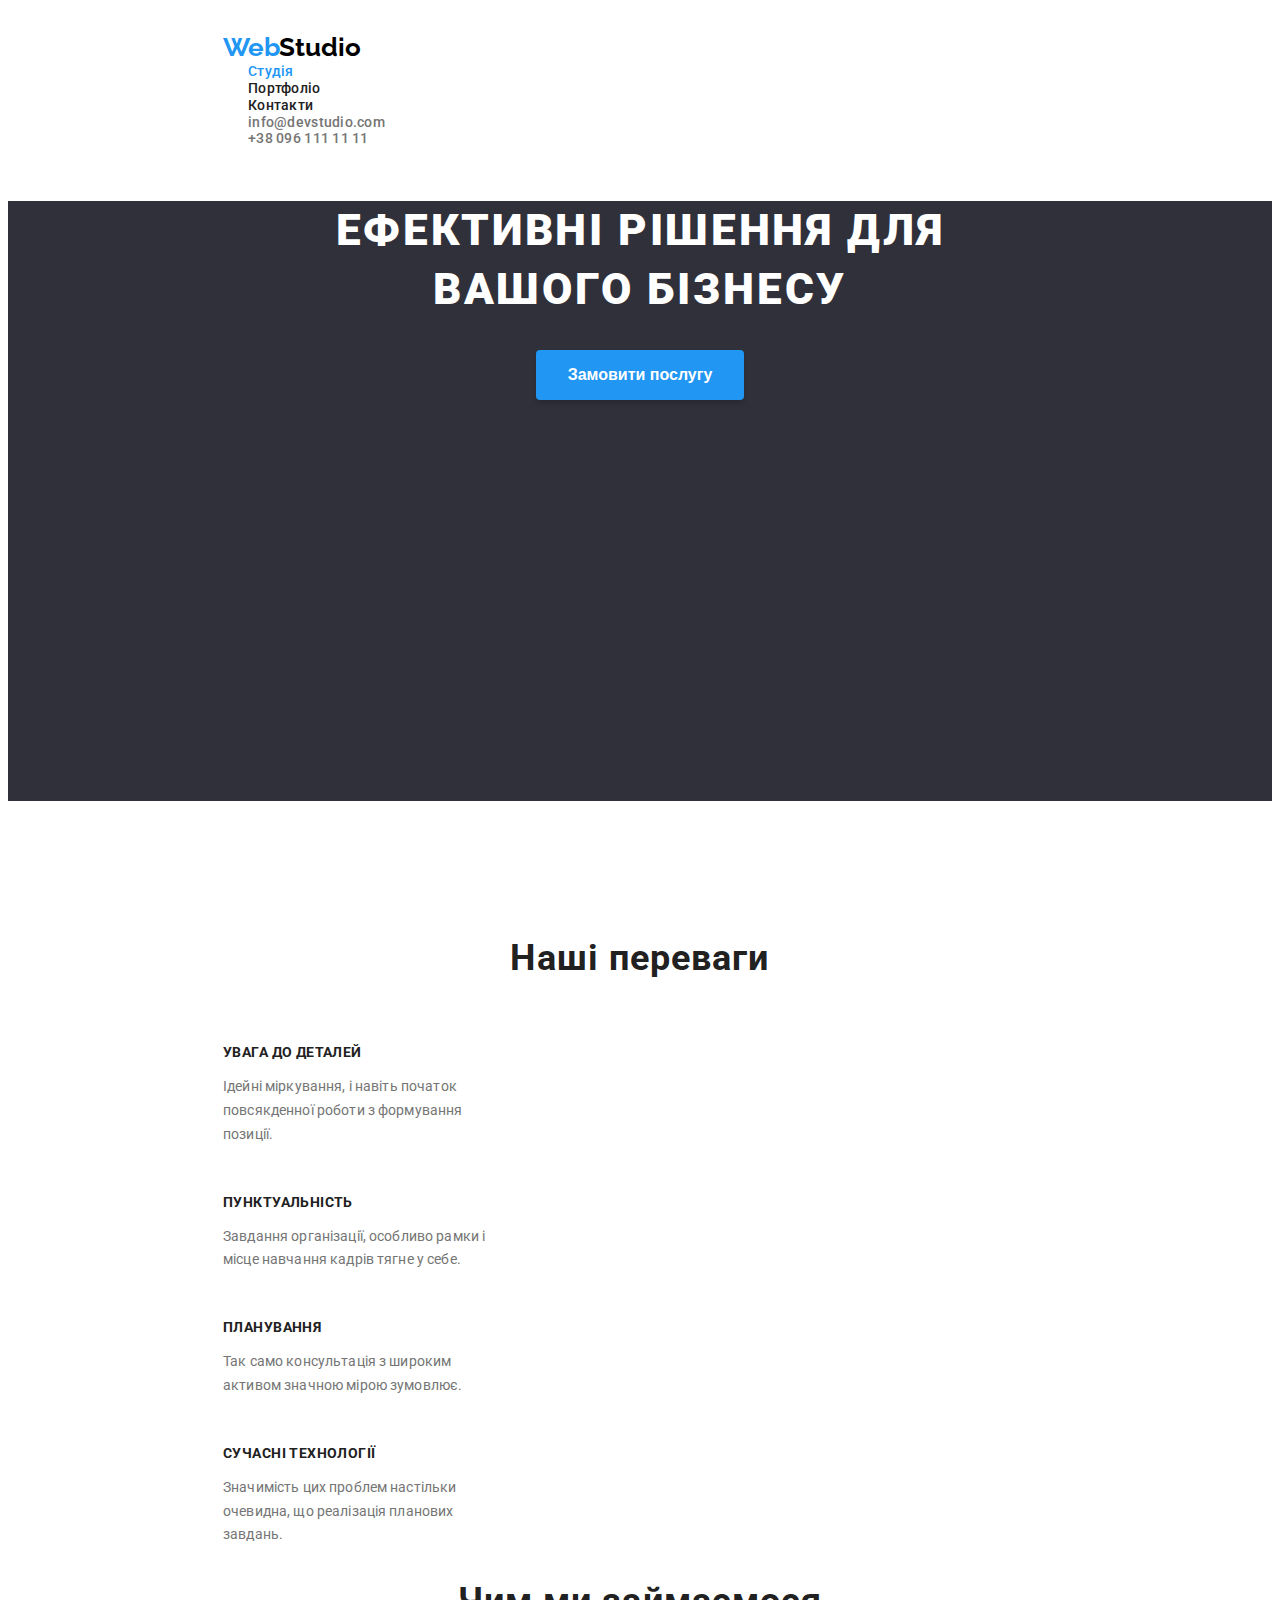
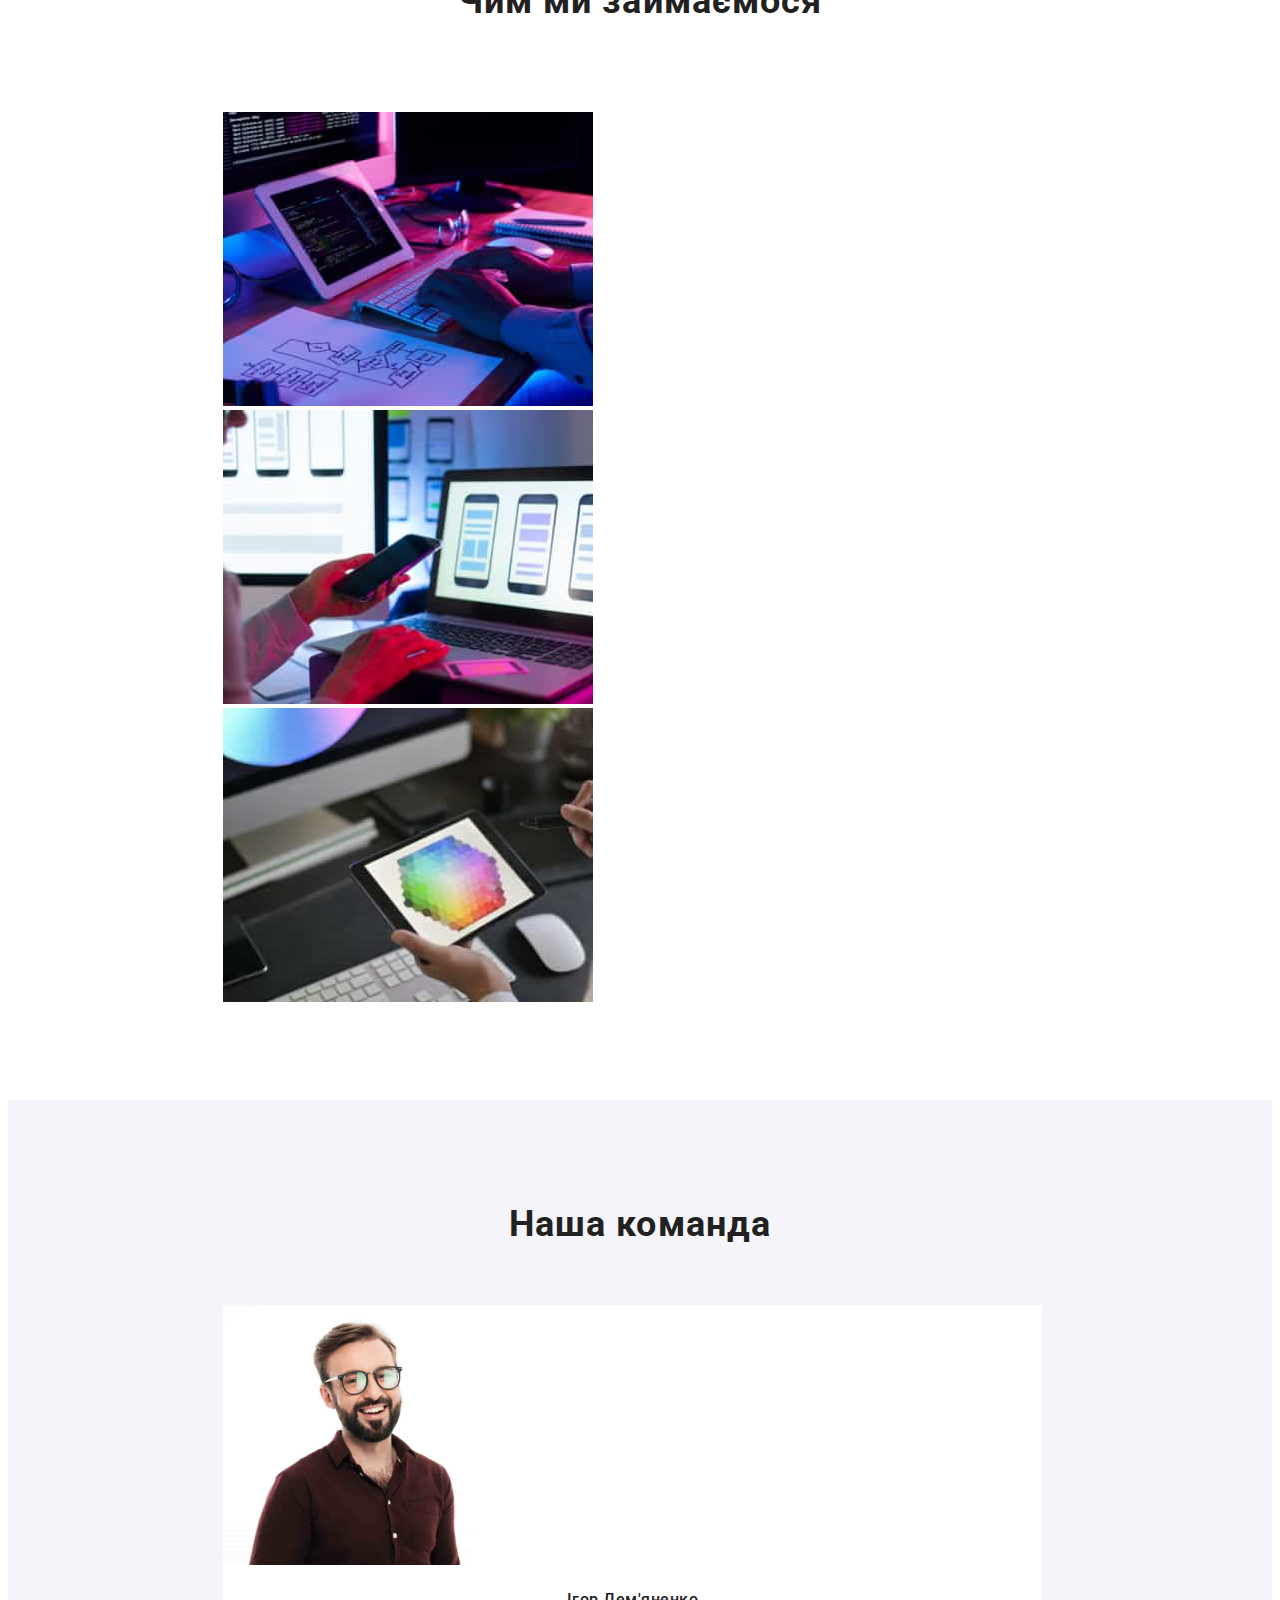
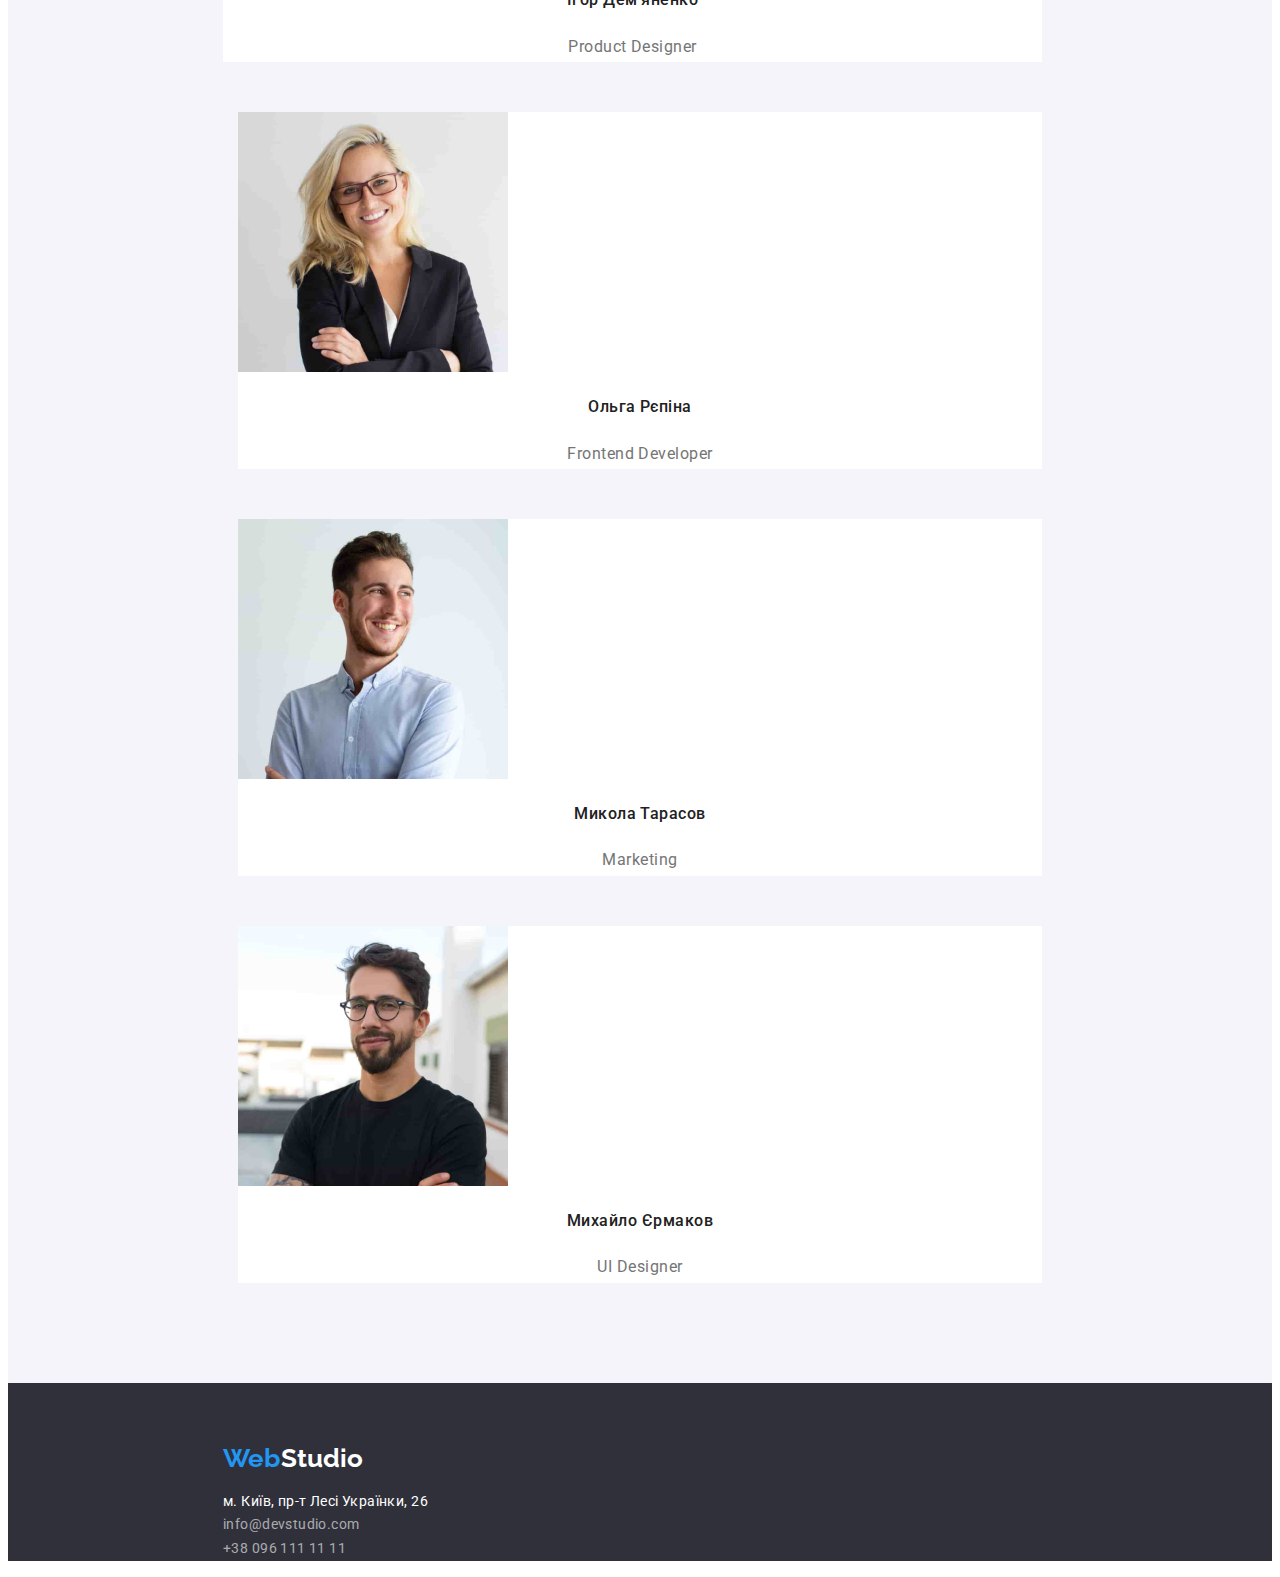
<file: index.html>
<!DOCTYPE html>
<html lang="uk">
  <head>
    <meta charset="UTF-8" />
    <meta http-equiv="X-UA-Compatible" content="IE=edge" />
    <meta name="viewport" content="width=device-width, initial-scale=1.0" />
    <link rel="preconnect" href="https://fonts.googleapis.com" />
    <link rel="preconnect" href="https://fonts.gstatic.com" crossorigin />
    <link
      href="https://fonts.googleapis.com/css2?family=Raleway:wght@700&family=Roboto:wght@400;500;700;900&display=swap"
      rel="stylesheet"
    />
    <link rel="stylesheet" href="css/styles.css"/>
    <title>Студія</title>
  </head>
  <body class="body">
    <header class="header">
      <a href="index.html" class="header-logo">
        <span class="header-logo-web">Web</span>
        Studio
      </a>
      <nav>
        <ul class="header-menu">
          <li><a href="index.html" class="header-nav active-header">Студія</a></li>
          <li><a href="portfolio.html" class="header-nav">Портфоліо</a></li>
          <li><a href="/Contacts" class="header-nav">Контакти</a></li>
        </ul>
      </nav>
      <ul class="header-contacts">
        <li><a href="mailto:info@devstudio.com" class="header-mail">info@devstudio.com</a></li>
        <li><a href="tel:+380961111111" class="header-phone">+38 096 111 11 11</a></li>
      </ul>
    </header>
    <main>
      <section class="main-background">
        <div class="main-background-content">
        <h1 class="title">Ефективні рішення для вашого бізнесу</h1>
        <button type="button" class="main-background-button">Замовити послугу</button>
        </div>
      </section>
      <section class="advances">
        <h2 class="advances-title">Наші переваги</h2>
        <ul class="advances-list">
          <li class="advances-list-item">
            <h3 class="advances-list-title">УВАГА ДО ДЕТАЛЕЙ</h3>
            <p class="advances-descriptions">
              Ідейні міркування, і навіть початок повсякденної роботи з формування позиції.
            </p>
          </li>
          <li class="advances-list-item">
            <h3 class="advances-list-title">ПУНКТУАЛЬНІСТЬ</h3>
            <p class="advances-descriptions">
              Завдання організації, особливо рамки і місце навчання кадрів тягне у себе.
            </p>
          </li>
          <li class="advances-list-item">
            <h3 class="advances-list-title">ПЛАНУВАННЯ</h3>
            <p class="advances-descriptions">
              Так само консультація з широким активом значною мірою зумовлює.
            </p>
          </li>
          <li class="advances-list-item">
            <h3 class="advances-list-title">СУЧАСНІ ТЕХНОЛОГІЇ</h3>
            <p class="advances-descriptions">
              Значимість цих проблем настільки очевидна, що реалізація планових завдань.
            </p>
          </li>
        </ul>
      </section>
      <section class="our-occupation">
        <h2 class="subtitle">Чим ми займаємося</h2>
        <ul class="our-occupation-pictures">
          <li>
            <img src="images/our_occupation1.jpg" alt="our-occupation" width="370" height="294" />
          </li>
          <li>
            <img src="images/our_occupation2.jpg" alt="our-occupation" width="370" height="294" />
          </li>
          <li>
            <img src="images/our_occupation3.jpg" alt="our-occupation" width="370" height="294" />
          </li>
        </ul>
      </section>
      <section class="our-team">
        <h2 class="subtitle">Наша команда</h2>
        <ul class="our-team-content">
          <li class="our-team-card">
            <img src="images/our_team1.jpg" alt="our_team" width="270" height="260" />
            <p>
              <h3 class="our-team-workers">Ігор Дем'яненко</h3>
              <p class="career">Product Designer</p>
            </p>
          </li>
          <li class="our-team-card">
            <img src="images/our_team2.jpg" alt="our_team" width="270" height="260" />
            <p>
              <h3 class="our-team-workers">Ольга Рєпіна</h3>
              <p class="career">Frontend Developer</p>
            </p>
          </li>
          <li class="our-team-card">
            <img src="images/our_team3.jpg" alt="our_team" width="270" height="260" />
            <p>
              <h3 class="our-team-workers">Микола Тарасов</h3>
              <p class="career">Marketing</p>
            </p>
          </li>
          <li class="our-team-card">
            <img src="images/our_team4.jpg" alt="our_team" width="270" height="260" />
            <p>
              <h3 class="our-team-workers">Михайло Єрмаков</h3>
              <p class="career">UI Designer</p>
            </p>
          </li>
        </ul>
      </section>
    </main>
    <footer>
      <section class="footer-content">
      <a href="index.html" class="home-logo">
        <span class="header-logo-web">Web</span>
        Studio
      </a>
      <address>
        <ul class="footer-contacts">
          <li>
            <a
              href="https://www.google.com/maps/place/%D0%B1%D1%83%D0%BB%D1%8C%D0%B2%D0%B0%D1%80+%D0%9B%D0%B5%D1%81%D1%96+%D0%A3%D0%BA%D1%80%D0%B0%D1%97%D0%BD%D0%BA%D0%B8,+26,+%D0%9A%D0%B8%D1%97%D0%B2,+02000/@50.4265807,30.5383858,17z/data=!3m1!4b1!4m5!3m4!1s0x40d4cf0e033ecbe9:0x57a4dffefec77da0!8m2!3d50.4265807!4d30.5383858"
              target="_blank"
              rel="noopener noreferrer"
              class="footer-adress"
              >м. Київ, пр-т Лесі Українки, 26</a
            >
          </li>
          <li><a href="mailto:info@devstudio.com" class="footer-mail">info@devstudio.com</a></li>
          <li><a href="tel:+380961111111" class="footer-phone">+38 096 111 11 11</a></li>
        </ul>
      </address>
      </section>
    </footer>
  </body>
</html>
</file>
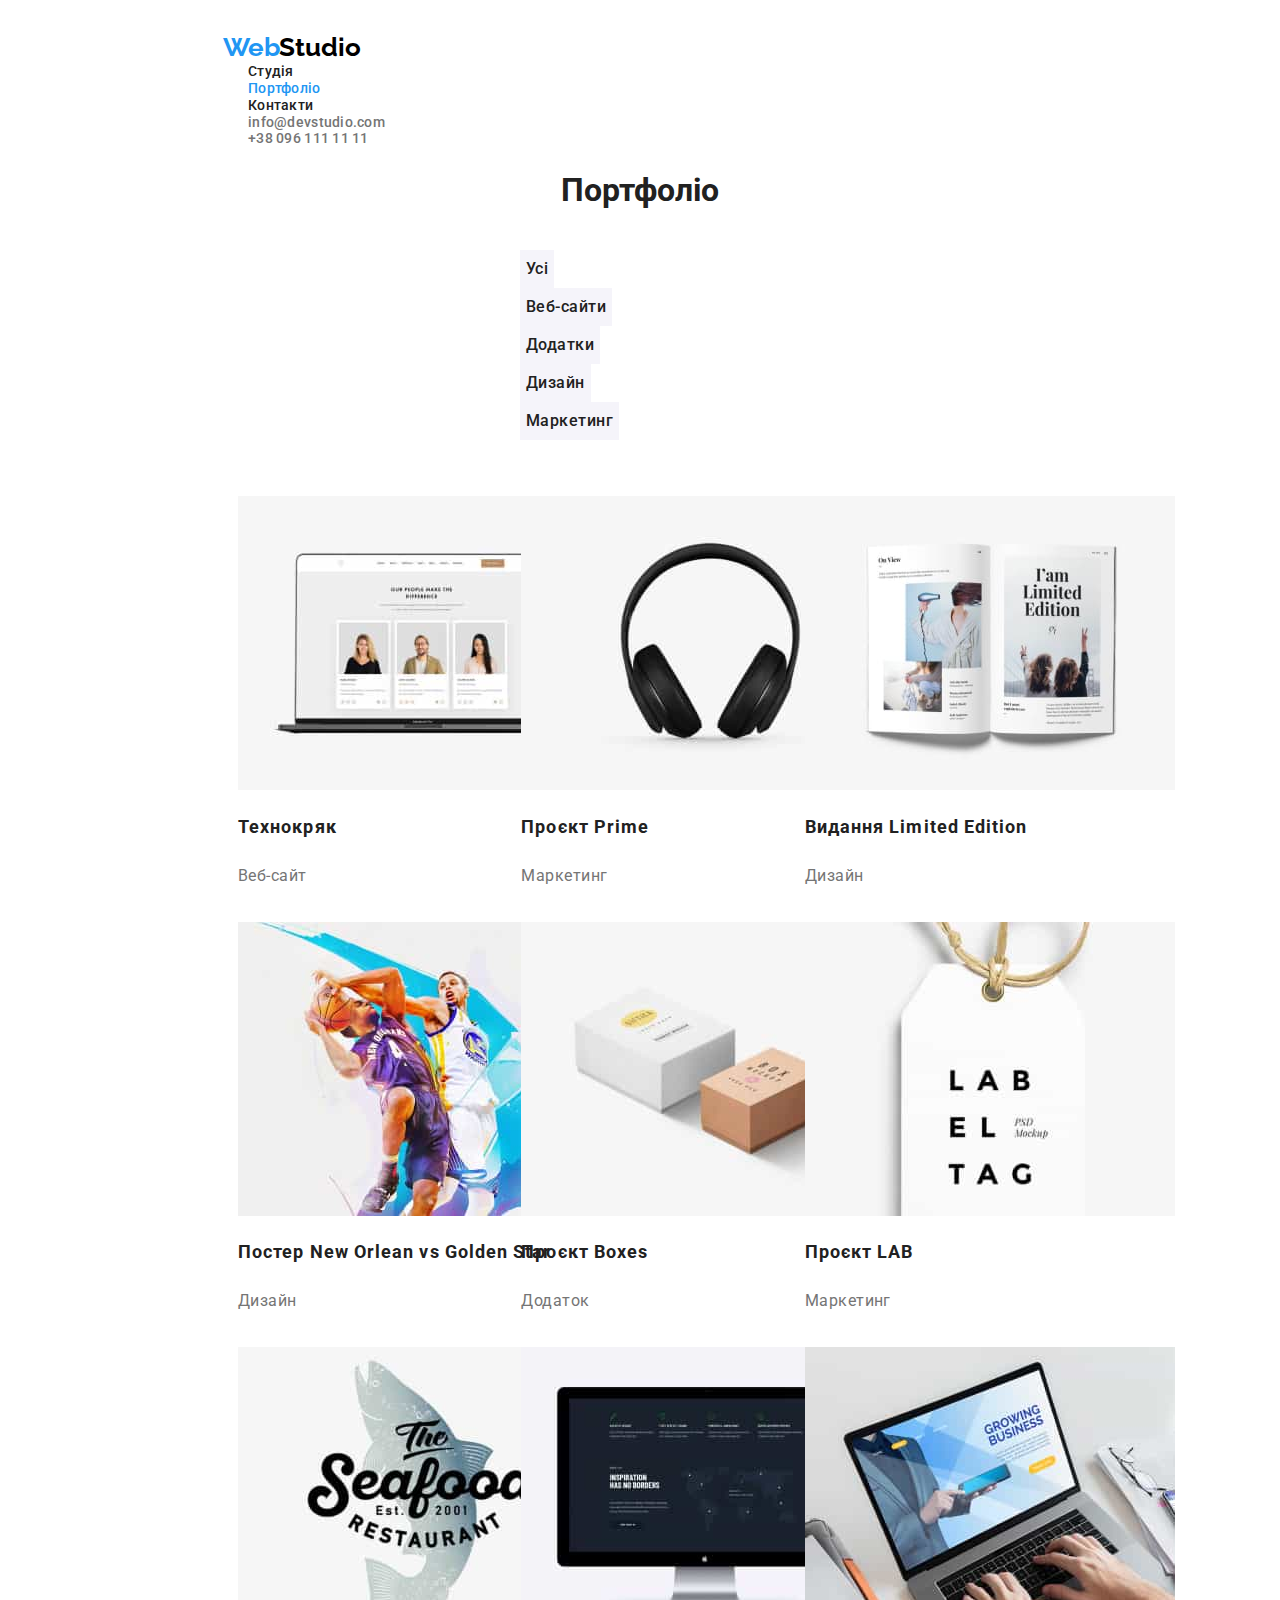
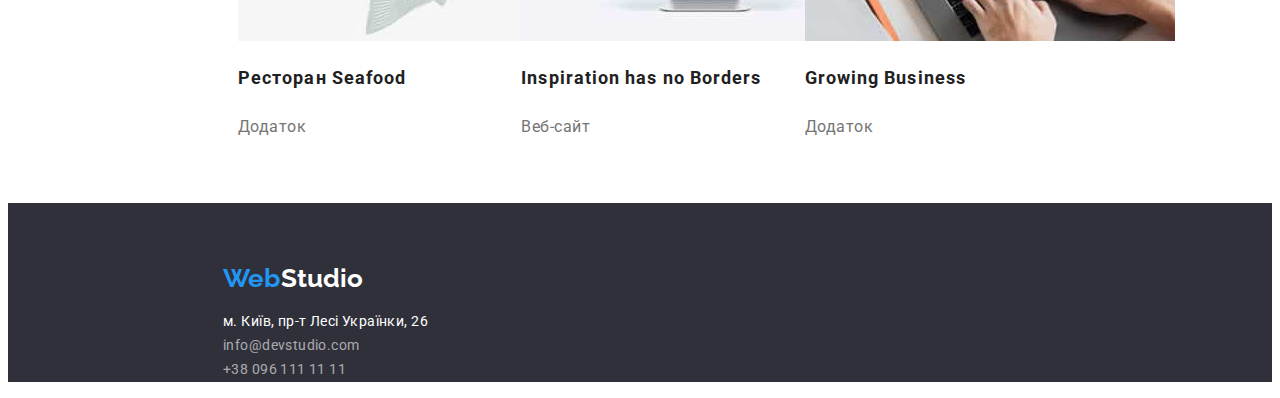
<file: portfolio.html>
<!DOCTYPE html>
<html lang="uk">
  <head>
    <meta charset="UTF-8" />
    <meta http-equiv="X-UA-Compatible" content="IE=edge" />
    <meta name="viewport" content="width=device-width, initial-scale=1.0" />
    <link rel="preconnect" href="https://fonts.googleapis.com" />
    <link rel="preconnect" href="https://fonts.gstatic.com" crossorigin />
    <link
      href="https://fonts.googleapis.com/css2?family=Raleway:wght@700&family=Roboto:wght@400;500;700;900&display=swap"
      rel="stylesheet"
    />
    <link rel="stylesheet" href="css/styles.css" />
    <title>Студія</title>
  </head>
  <body class="body">
    <header class="header">
      <a href="index.html" class="header-logo">
        <span class="header-logo-web">Web</span>
        Studio
      </a>
      <nav>
        <ul class="header-menu">
          <li><a href="index.html" class="header-nav">Студія</a></li>
          <li><a href="portfolio.html" class="header-nav active-portfolio">Портфоліо</a></li>
          <li><a href="/Contacts" class="header-nav">Контакти</a></li>
        </ul>
      </nav>
      <ul class="header-contacts">
        <li><a href="mailto:info@devstudio.com" class="header-mail">info@devstudio.com</a></li>
        <li><a href="tel:+380961111111" class="header-phone">+38 096 111 11 11</a></li>
      </ul>
    </header>
    <main>
      <section class="portfolio-page">
        <h1 class="portfolio-page-title">Портфоліо</h1>
        <ul class="button-portfolio-list">
          <li>
            <button type="button" class="button-portfolio-link">Усі</button>
          </li>
          <li>
            <button type="button" class="button-portfolio-link">Веб-сайти</button>
          </li>
          <li>
            <button type="button" class="button-portfolio-link">Додатки</button>
          </li>
          <li>
            <button type="button" class="button-portfolio-link">Дизайн</button>
          </li>
          <li>
            <button type="button" class="button-portfolio-link">Маркетинг</button>
          </li>
        </ul>
        <section class="portfolio">
          <ul class="porfolio-cards-block">
            <li class="portfolio-examples-card">
              <a href="#" class="portfolio-cards-link">
                <img src="images/1web-site.jpg" alt="web-site" width="370" height="294" />
                <h2 class="portfolio-name">Технокряк</h2>
                <p class="type-of-project">Веб-сайт</p>
              </a>
            </li>
            <li class="portfolio-examples-card">
              <a href="#" class="portfolio-cards-link">
                <img src="images/2designe.jpg" alt="design" width="370" height="294" />
                <h2 class="portfolio-name">Постер New Orlean vs Golden Star</h2>
                <p class="type-of-project">Дизайн</p>
              </a>
            </li>
            <li class="portfolio-examples-card">
              <a href="#" class="portfolio-cards-link">
                <img src="images/3app.jpg" alt="app" width="370" height="294" />
                <h2 class="portfolio-name">Ресторан Seafood</h2>
                <p class="type-of-project">Додаток</p>
              </a>
            </li>
            <li class="portfolio-examples-card">
              <a href="#" class="portfolio-cards-link">
                <img src="images/4heaphone.jpg" alt="headphone" width="370" height="294" />
                <h2 class="portfolio-name">Проєкт Prime</h2>
                <p class="type-of-project">Маркетинг</p>
              </a>
            </li>
            <li class="portfolio-examples-card">
              <a href="#" class="portfolio-cards-link">
                <img src="images/5app.jpg" alt="app" width="370" height="294" />
                <h2 class="portfolio-name">Проєкт Boxes</h2>
                <p class="type-of-project">Додаток</p>
              </a>
            </li>
            <li class="portfolio-examples-card">
              <a href="#" class="portfolio-cards-link">
                <img src="images/6web-site.jpg" alt="web-site" width="370" height="294" />
                <h2 class="portfolio-name">Inspiration has no Borders</h2>
                <p class="type-of-project">Веб-сайт</p>
              </a>
            </li>
            <li class="portfolio-examples-card">
              <a href="#" class="portfolio-cards-link">
                <img src="images/7designe.jpg" alt="design" width="370" height="294" />
                <h2 class="portfolio-name">Видання Limited Edition</h2>
                <p class="type-of-project">Дизайн</p>
              </a>
            </li>
            <li class="portfolio-examples-card">
              <a href="#" class="portfolio-cards-link">
                <img src="images/8marketing.jpg" alt="marketing" width="370" height="294" />
                <h2 class="portfolio-name">Проєкт LAB</h2>
                <p class="type-of-project">Маркетинг</p>
              </a>
            </li>
            <li class="portfolio-examples-card">
              <a href="#" class="portfolio-cards-link">
                <img src="images/9app.jpg" alt="app" width="370" height="294" />
                <h2 class="portfolio-name">Growing Business</h2>
                <p class="type-of-project">Додаток</p>
              </a>
            </li>
          </ul>
        </section>
      </section>
    </main>
    <footer>
      <div class="footer-content">
        <a href="index.html" class="home-logo">
          <span class="header-logo-web">Web</span>
          Studio
        </a>
        <address>
          <ul class="footer-contacts">
            <li>
              <a
                href="https://www.google.com/maps/place/%D0%B1%D1%83%D0%BB%D1%8C%D0%B2%D0%B0%D1%80+%D0%9B%D0%B5%D1%81%D1%96+%D0%A3%D0%BA%D1%80%D0%B0%D1%97%D0%BD%D0%BA%D0%B8,+26,+%D0%9A%D0%B8%D1%97%D0%B2,+02000/@50.4265807,30.5383858,17z/data=!3m1!4b1!4m5!3m4!1s0x40d4cf0e033ecbe9:0x57a4dffefec77da0!8m2!3d50.4265807!4d30.5383858"
                target="_blank"
                rel="noopener noreferrer"
                class="footer-adress"
                >м. Київ, пр-т Лесі Українки, 26</a
              >
            </li>
            <li><a href="mailto:info@devstudio.com" class="footer-mail">info@devstudio.com</a></li>
            <li><a href="tel:+380961111111" class="footer-phone">+38 096 111 11 11</a></li>
          </ul>
        </address>
      </div>
    </footer>
  </body>
</html>
</file>
<file: css/styles.css>
:root{
    --primary-color: #2196F3;
    --baner-color: #2F303A;
    --background-color: ##FFFFFF;
}

body{
    font-family: 'Roboto', sans-serif;
    color: #212121;
}

.header-logo-web {
    color:var(--primary-color);
}

.header-logo {
    color: black;
    text-decoration: none;
    font-family: 'Raleway', sans-serif;
    font-weight: 700;
    font-size: 26px;
    line-height: 1.2;
    word-spacing: -7px;
}

.header-menu,
.header-contacts {
    list-style-type: none;
    text-decoration: none;
    margin: 0;
    padding: 0;
    font-weight: 500;
    font-size: 14px;
    line-height: 1.2;
    letter-spacing: 0.02em;
}

.header-nav {
    text-decoration: inherit;
    color: inherit;
    margin: 0 25px;
}

.header-nav:hover,
.header-nav:focus {
    color:var(--primary-color);
}

.header-mail,
.header-phone {
    color: #757575;
    text-decoration: none;
    margin: 0 25px;
}

.header-mail:hover,
.header-mail:focus,
.header-phone:hover,
.header-phone:focus {
    color:var(--primary-color);
}

.header {
    padding: 24px 215px;
    align-items: center;
    height: 100%;
    background-color: white;
}

.main-background{
    background: var(--baner-color);
    height: 600px;
}

.title{
    color: white;
    font-weight: 900;
    font-size: 44px;
    line-height: 1.36;
    text-align: center;
    letter-spacing: 0.06em;
    text-transform: uppercase;
}

.main-background-content{
    width: 695px;
    margin: auto;
    text-align: center;
}

.main-background-button{
    border: none;
    padding: 10px 32px;
    background: var(--primary-color);
    box-shadow: 0px 4px 4px rgba(0, 0, 0, 0.15);
    border-radius: 4px;
    color: white;
    font-weight: 700;
    font-size: 16px;
    line-height: 1.9;
    cursor: pointer;
}

.advances-title{
    font-weight: 700;
    font-size: 36px;
    line-height: 1.86;
    text-align: center;
    letter-spacing: 0.03em;
}

.advances-list{
    list-style-type: none;
    width: 100%; 
    padding: 0;
    margin-bottom: 0;
}

.advances{
    padding: 94px 200px 0 200px;
    background-color: var(--background-color);
}

.advances-list-item{
    padding: 10px 15px;
    width: 270px;
}

.advances-descriptions{
    font-size: 14px;
    line-height: 1.7;
    letter-spacing: 0.01em;
    color: #757575;
}

.advances-list-title{   
    font-weight: 700;
    font-size: 14px;
    line-height: 1.14;
    letter-spacing: 0.03em;
    text-transform: uppercase;
}

.our-occupation{
    background: var(--background-color);
}

.subtitle{
    font-weight: 700;
    font-size: 36px;
    line-height: 1.7;
    text-align: center;
    letter-spacing: 0.03em;
    margin-top: 0;
}

.our-occupation-pictures{
    list-style-type: none;
    padding: 50px 215px 94px 215px;
    margin-bottom: 0;
}

.our-team{
    background:  #F5F4FA;
    padding: 94px 215px 50px 215px;
}

.our-team-content{
    list-style-type: none;
    padding-left: 0;
}

.subtitle{
    font-weight: 700;
    font-size: 36px;
    line-height: 1.7;
    text-align: center;
    letter-spacing: 0.03em;
}

.our-team-card{
    background: #FFFFFF;
    margin: 50px 15px;
}

.our-team-card:first-of-type{
    margin-left: 0;
    margin-right: 15px;
}

.our-team-workers{
    font-weight: 500;
    font-size: 16px;
    line-height: 1.9;
    text-align: center;
    letter-spacing: 0.03em;
}  

.career{
    font-weight: 400;
    font-size: 16px;
    line-height: 1.9;
    text-align: center;
    letter-spacing: 0.03em;
    color: #757575;
}

.footer-content{
    background: var(--baner-color);
    padding-top: 60px;
}

.home-logo{
font-family: 'Raleway';
font-weight: 700;
font-size: 26px;
line-height: 1.2;
text-decoration: none;
color: #FFFFFF;
word-spacing: -5px;
padding-left: 215px;
}

.footer-adress{
    font-style: normal;
    font-size: 14px;
    line-height: 1.7;
    letter-spacing: 0.03em;
    color: #FFFFFF;
    text-decoration: none;
}

.footer-contacts{
    list-style-type: none;
    padding-left: 215px;
}

.footer-mail:hover,
.footer-mail:focus,
.footer-phone:hover,
.footer-phone:focus,
.footer-adress:hover,
.footer-adress:focus{
    color: var(--primary-color);
}

.footer-mail,
.footer-phone{
    text-decoration: none;
    font-style: normal;
    font-size: 14px;
    line-height: 1.7;
    letter-spacing: 0.03em;
    color: rgba(255, 255, 255, 0.6);
}

.button-portfolio-list{
    list-style-type: none;
    align-items: center;
    padding: 25px 512px ;
}

.button-portfolio-link{
    border: none;
    color: inherit;
    background: #F5F4FA;
    height: 38px;
    font-family: inherit;
    font-weight: 500;
    font-size: 16px;
    line-height: 1.6;
    text-align: center;
    letter-spacing: 0.03em;
}



.button-portfolio-link:hover,
.button-portfolio-link:focus{
    color: white;
    background: var(--primary-color);
    cursor: pointer;
}


.portfolio-examples-card{
    width: 370px;
    background: var(--background-color);
    margin: 0 15px 30px 15px;
}

.porfolio-cards-block{
    padding: 15px 215px;
    list-style-type: none;
    column-count: 3;
    align-content: center;
}


.portfolio-name{
    font-weight: 700;
    font-size: 18px;
    line-height: 2;
    letter-spacing: 0.06em;
}

.type-of-project{
    font-size: 16px;
    line-height: 1.9;
    letter-spacing: 0.03em;
    color: #757575;
}

.portfolio-page-title{
    text-align: center;
    margin: 0;
}

.portfolio-cards-link{
    text-decoration: none;
    color: inherit;
}

.active-header,
.active-portfolio{
    color: var(--primary-color);
}
</file>
